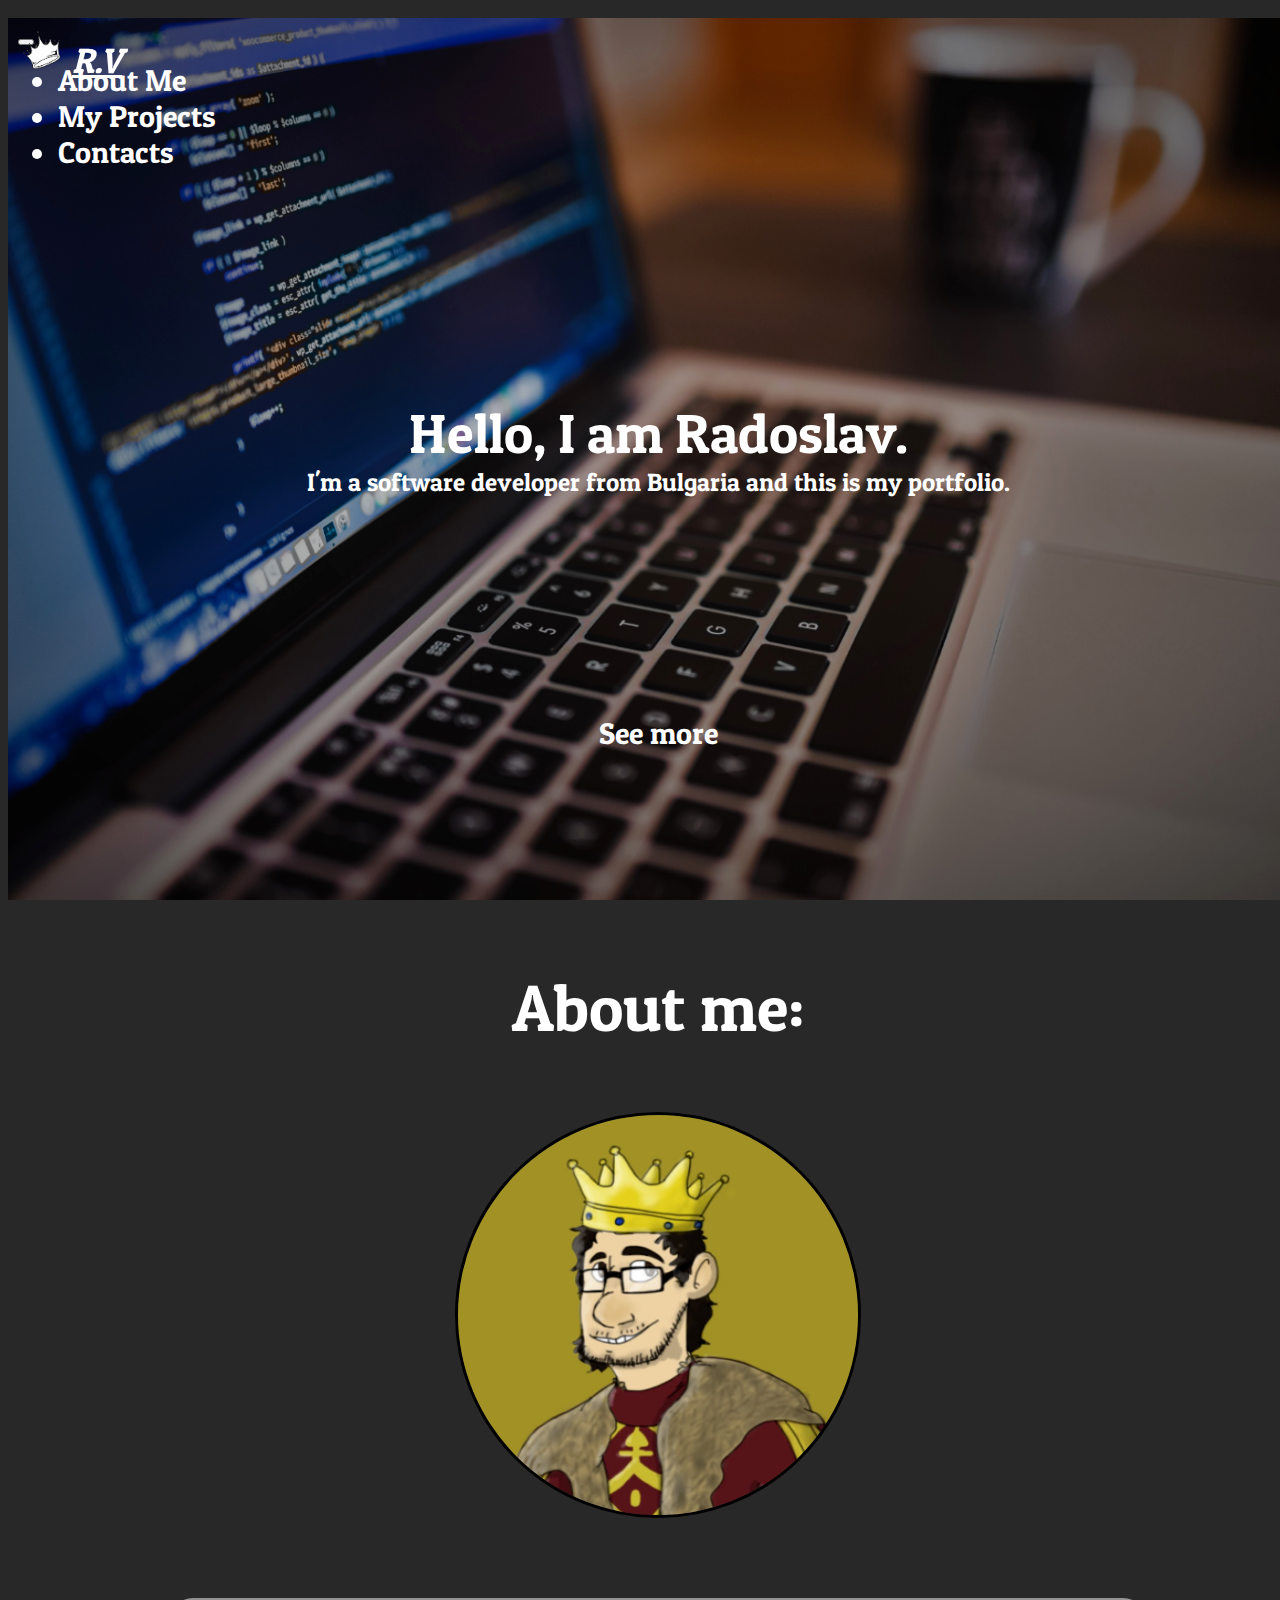
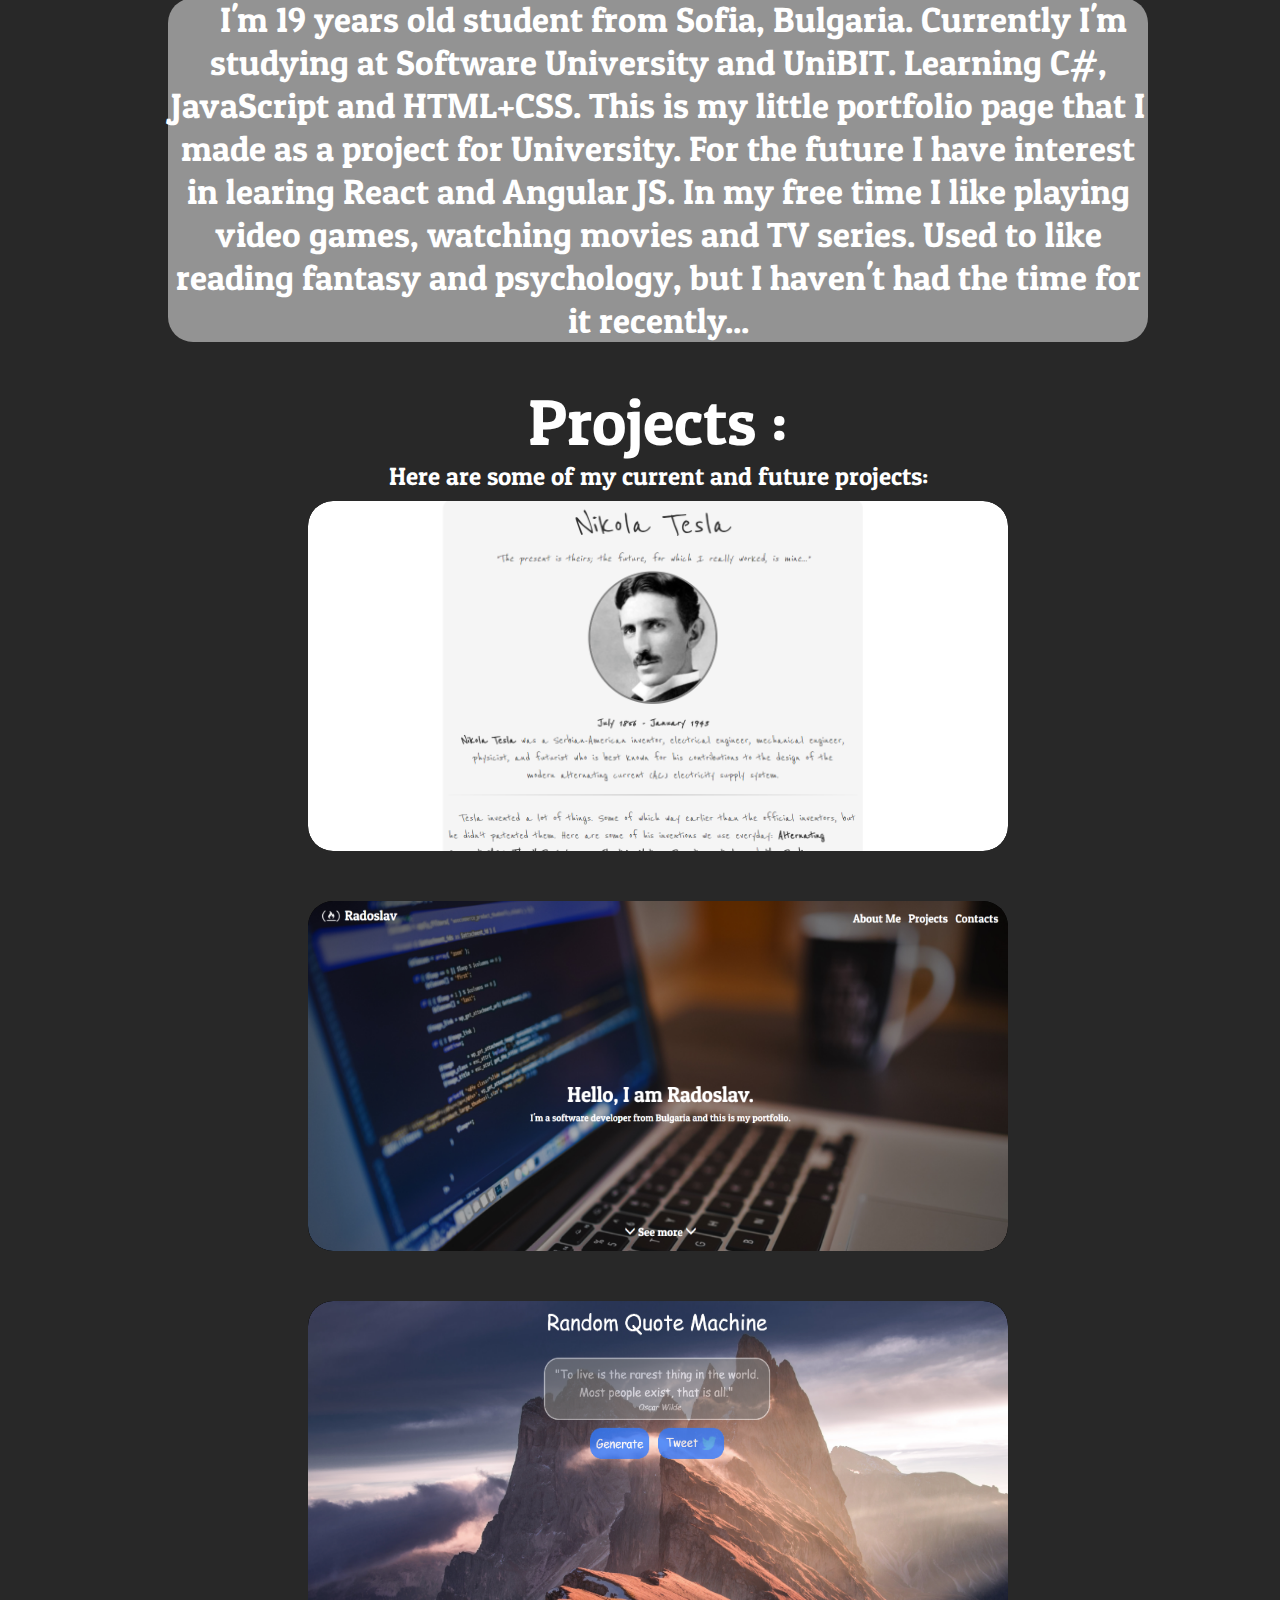
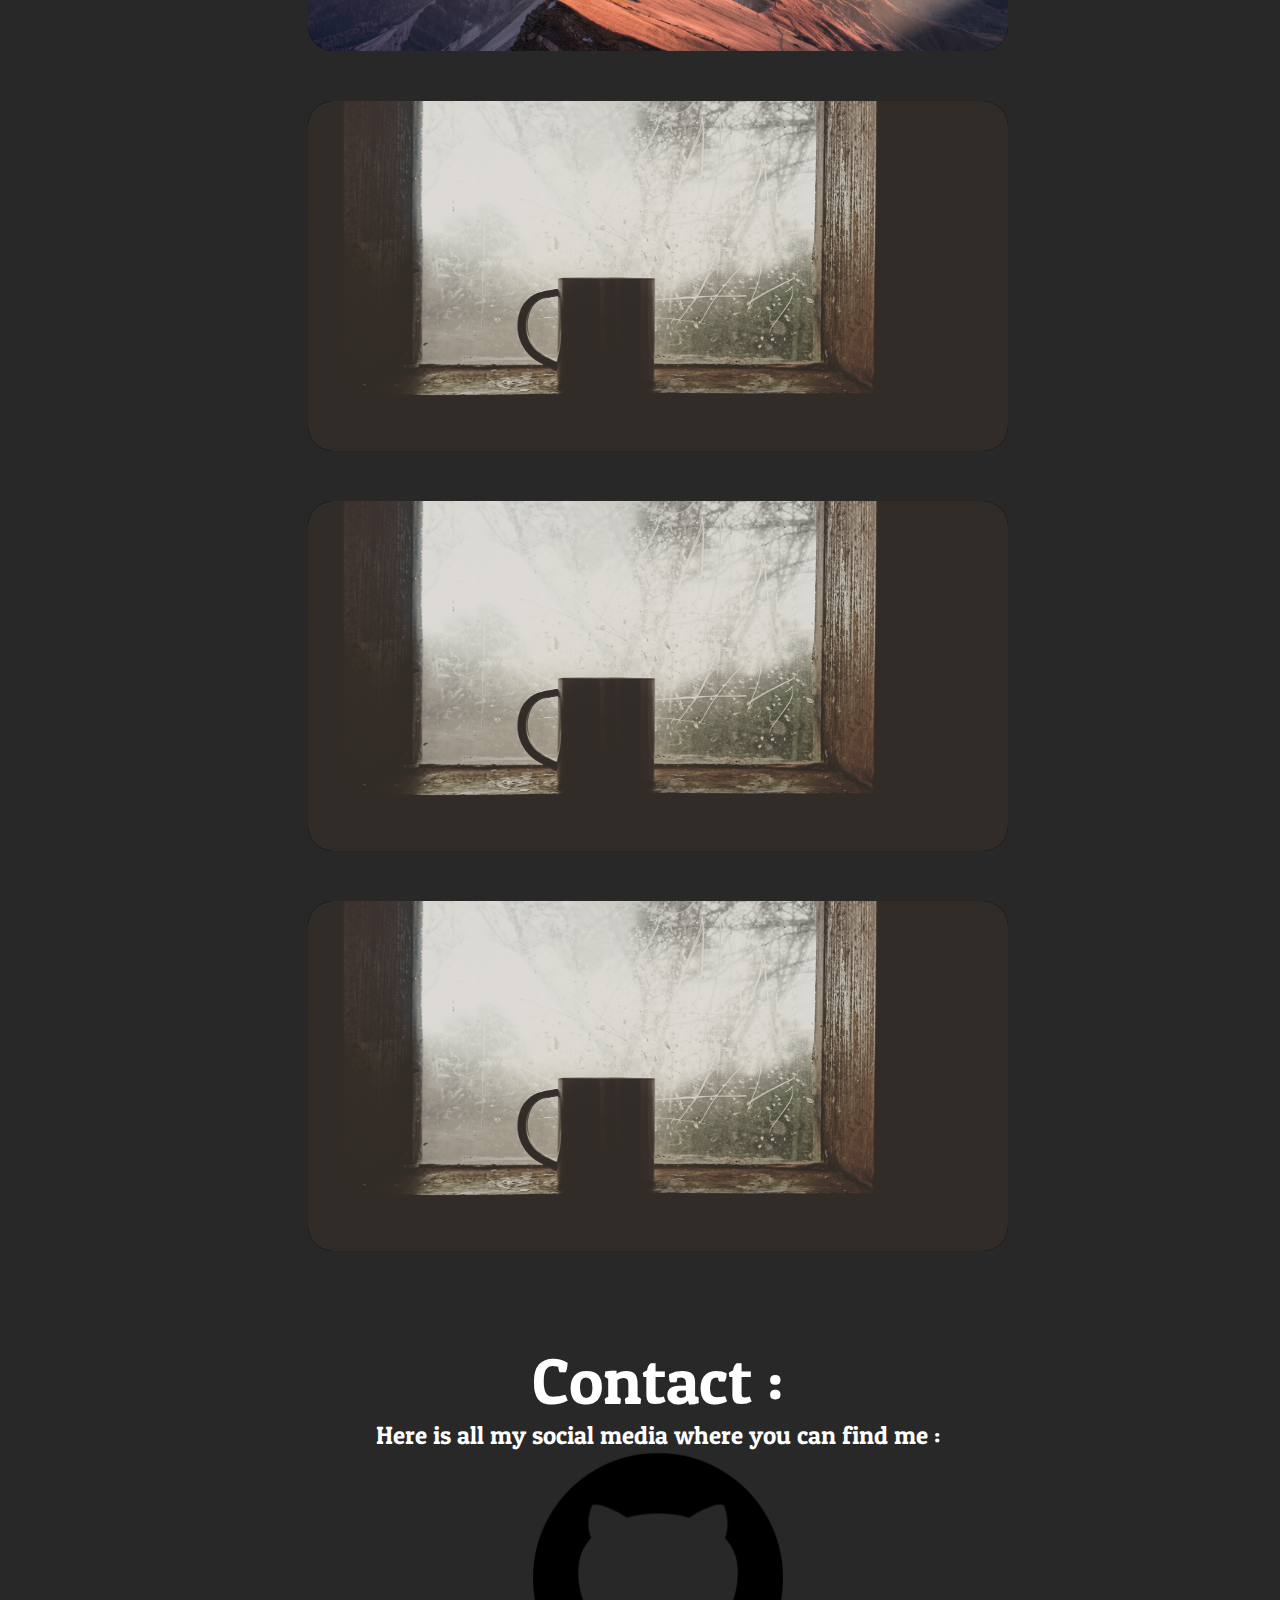
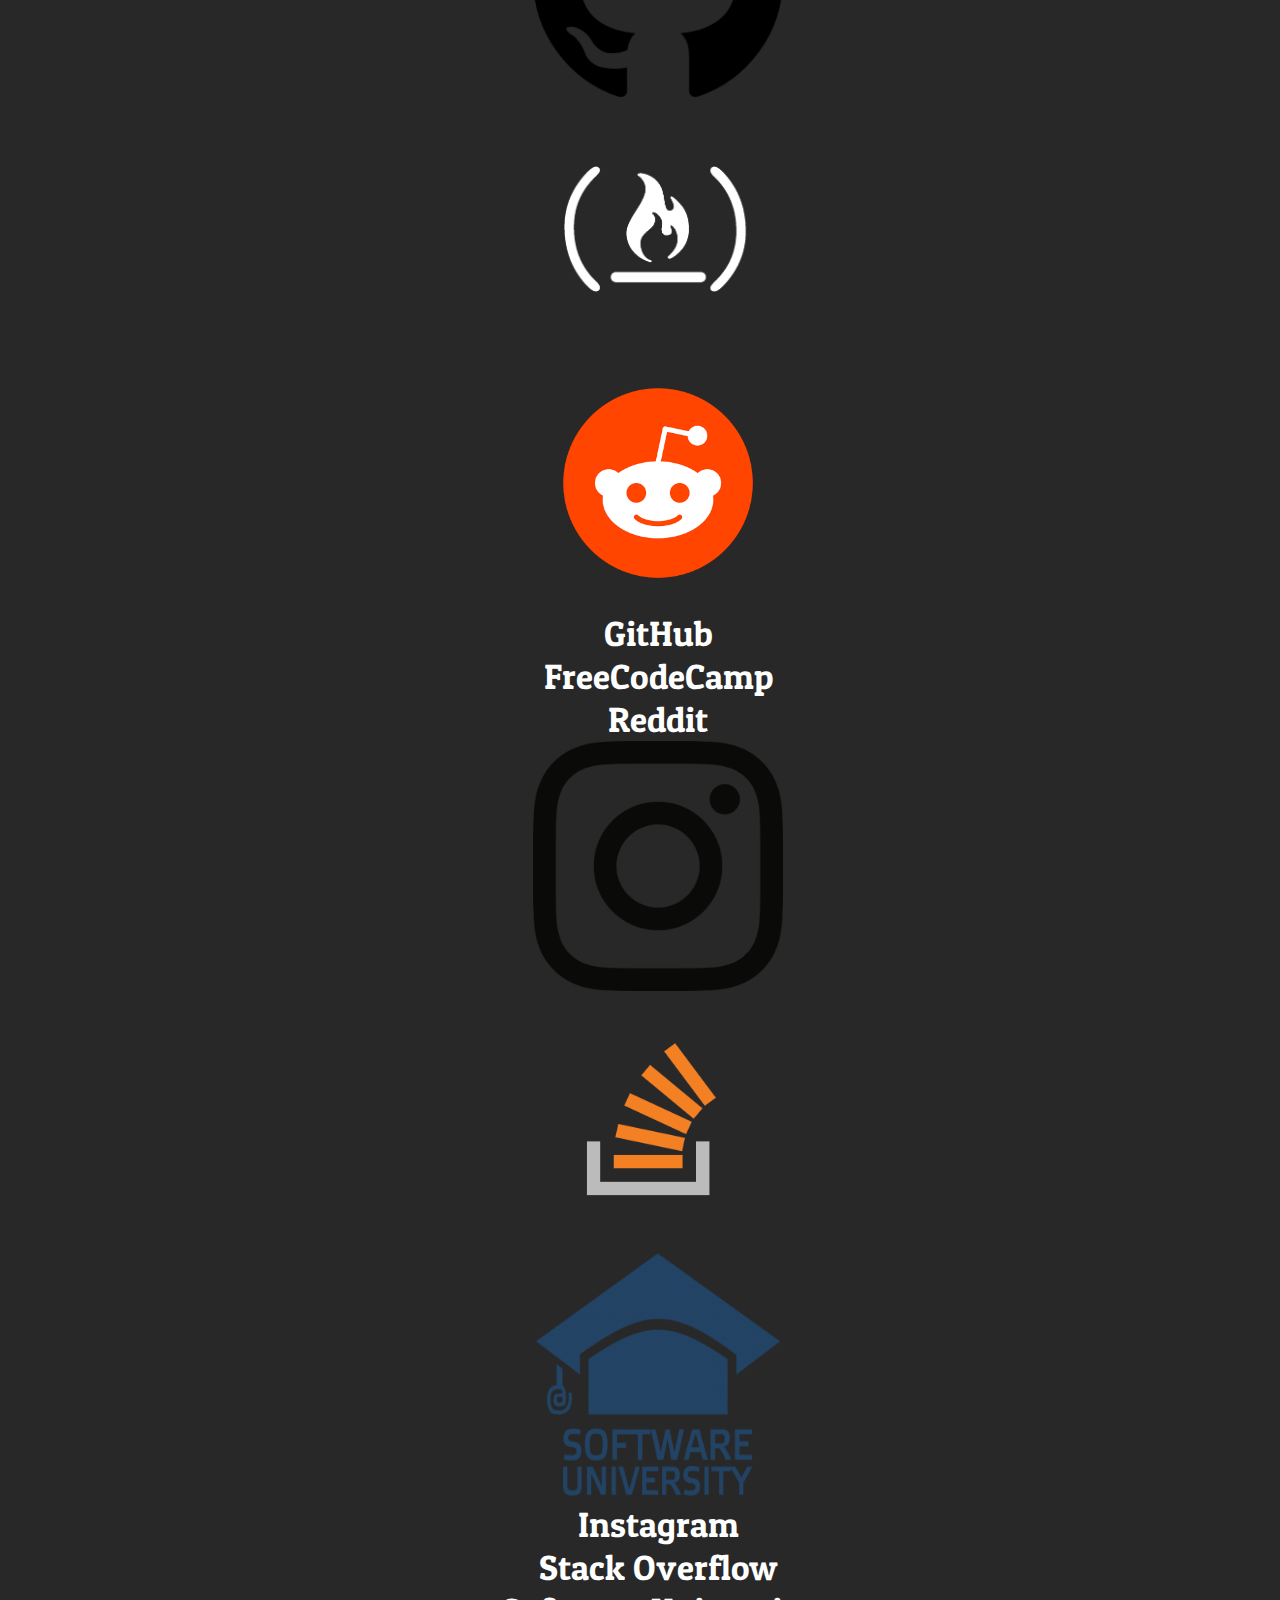
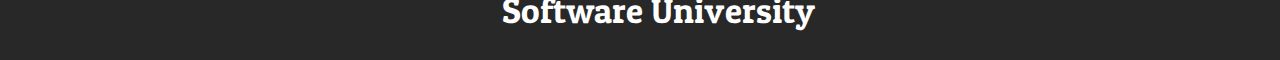
<file: index.html>
<!DOCTYPE html>
<html>

<head>
  <meta charset="utf-8" />
  <meta http-equiv="X-UA-Compatible" content="IE=edge" />
  <title>Personal Portfolio</title>
  <meta name="viewport" content="width=device-width, initial-scale=1" />

  <link href="https://fonts.googleapis.com/css?family=Lato" rel="stylesheet">
  <link href="https://fonts.googleapis.com/css?family=Patua+One" rel="stylesheet" />
  <script src="https://code.jquery.com/jquery-3.3.1.min.js" integrity="sha256-FgpCb/KJQlLNfOu91ta32o/NMZxltwRo8QtmkMRdAu8="
    crossorigin="anonymous"></script>
  <script src="JS/script.js"></script>
  <script src="https://cdnjs.cloudflare.com/ajax/libs/popper.js/1.14.3/umd/popper.min.js" integrity="sha384-ZMP7rVo3mIykV+2+9J3UJ46jBk0WLaUAdn689aCwoqbBJiSnjAK/l8WvCWPIPm49"
    crossorigin="anonymous"></script>
  <script src="https://stackpath.bootstrapcdn.com/bootstrap/4.1.3/js/bootstrap.min.js" integrity="sha384-ChfqqxuZUCnJSK3+MXmPNIyE6ZbWh2IMqE241rYiqJxyMiZ6OW/JmZQ5stwEULTy"
    crossorigin="anonymous"></script>
  <link rel="stylesheet" href="https://stackpath.bootstrapcdn.com/bootstrap/4.1.3/css/bootstrap.min.css" integrity="sha384-MCw98/SFnGE8fJT3GXwEOngsV7Zt27NXFoaoApmYm81iuXoPkFOJwJ8ERdknLPMO"
    crossorigin="anonymous" />
  <link rel="stylesheet" href="CSS/styles.css" />
  <link rel="stylesheet" href="https://use.fontawesome.com/releases/v5.3.1/css/all.css" integrity="sha384-mzrmE5qonljUremFsqc01SB46JvROS7bZs3IO2EmfFsd15uHvIt+Y8vEf7N7fWAU"
    crossorigin="anonymous" />
    <link rel="shortcut icon" type="image/png" href="Resources/Images/Icons/logo.png"/>
</head>

<body>
  <div>
    <a id="return-to-top"><i class="fas fa-chevron-up"></i></a>
  </div>
  <div id="home">
    <nav class="navbar navbar-expand-lg navbar-light text-white">
      <div id="navbar-brand">
          <img id="brand-logo" src="Resources/Images/Icons/logo.png" width="30" height="30" class="d-inline-block align-top"
          alt="" />
        <a class="navbar-brand text-white brand-text" href="#"> R.V </a>  
      </div>
      <button class="navbar-toggler justify-content-end" type="button" data-toggle="collapse" data-target="#navbarNavDropdown"
        aria-controls="navbarNavDropdown" aria-expanded="false" aria-label="Toggle navigation">
        <span class="navbar-toggler-icon"></span>
      </button>
      <div class="collapse navbar-collapse justify-content-end text-center" id="navbarNavDropdown">
        <ul class="navbar-nav">
          <li class="nav-item">
            <a class="nav-link text-white" id="about-me-link">About Me</a>
          </li>
          <li class="nav-item">
            <a class="nav-link text-white" id="projects-link">My Projects</a>
          </li>
          <li class="nav-item ">
            <a class="nav-link text-white" id="contacts-link">Contacts</a>
          </li>
        </ul>
      </div>
    </nav>
    <div class="intro">Hello, I am Radoslav.</div>
    <div class="intro-smaller">
      I'm a software developer from Bulgaria and this is my portfolio.
    </div>

    <div class="see-more">
      <span class="see-more-text"><i class="fas fa-angle-down"></i> See more
        <i class="fas fa-angle-down"></i></span>
    </div>
    <div class="scrollbar" id="style-2">
      <div class="force-overflow"></div>
    </div>
  </div>
  <div id="about">
    <div class="headline">About me:</div>
    <div><img class="portret" src="Resources/Images/Other/avatar.png" /></div>
    <div class="about-me-text">
      I'm 19 years old student from Sofia, Bulgaria. Currently I'm studying at Software University and UniBIT. Learning C#,
      JavaScript and HTML+CSS. This is my little portfolio page that I
      made as a project for University. For the future I have interest in learing React and Angular JS. In my free time I like playing
      video games, watching movies and TV series. Used to like reading fantasy
      and psychology, but I haven't had the time for it recently...
    </div>
    
  </div>
  <div id="projects">
    <div class="headline">Projects :</div>
    <div class="intro-smaller">
      Here are some of my current and future projects:
    </div>
    <div class="row text-center">
        <div class="gallery col" align="center">
            <figure class="overlay">
                <img src="Resources/Images/Other/project1.png" alt="sample41"/>
                <figcaption>
                  <h2>Project 1: <span>Tribute  Page</span></h2>
                  <p>This project represents a simple web page <br> that is dedicated to one famous inventor I find great <br> inspiration in - <span>Nikola Tesla</span> :) <br></p>
                  <p class="project-date">24-11-2018</p>
                  <a href="#"></a>
                </figcaption>			
              </figure>
        </div>

        <div class="gallery col" align="center">
            <figure class="overlay">
                <img src="Resources/Images/Other/project2.png" alt="sample41"/>
                <figcaption>
                  <h2>Project 2: <span>Personal Portfolio Page</span></h2>
                  <p>This project represents this web page, that you are currently looking <br> at I made it just for fun and showcase my finished projects  <br></p>
                  <p class="project-date">24-11-2018</p>
                  <a href="#"></a>
                </figcaption>			
              </figure>
        </div>
    </div>

    <div class="row text-center" >
        <div class="gallery col" align="center">
            <figure class="overlay">
                <img src="Resources/Images/Other/project3.png" alt="sample41"/>
                <figcaption>
                  <h2>Project 3: <span>Random Quote Machine</span></h2>
                  <p>This projects represents a simple app  <br>  that generates random quotes,that you can tweet after, <br> if you liked them of course :)</p>
                  <p class="project-date">24-11-2018</p>
                  <a href="#"></a>
                </figcaption>			
              </figure>
        </div>
      <div class="gallery col" align="center">
          <figure class="overlay">
              <img src="Resources/Images/Other/project-default.jpeg" alt="sample41"/>
              <figcaption>
                <h2><span>TBD</span></h2>
                <p>To Be Determened.</p>
                
                <a href="#"></a>
              </figcaption>			
            </figure>
      </div>
    </div>

    <div class="row text-center">
      <div class="gallery col" align="center">
          <figure class="overlay">
              <img src="Resources/Images/Other/project-default.jpeg" alt="sample41"/>
              <figcaption>
                <h2><span>TBD</span></h2>
                <p>To Be Determened.</p>
                <a href="#"></a>
              </figcaption>			
            </figure>
      </div>

      <div class="gallery col" align="center">
          <figure class="overlay">
              <img src="Resources/Images/Other/project-default.jpeg" alt="sample41"/>
              <figcaption>
                <h2><span>TBD</span></h2>
                <p>To Be Determened.</p>
                <a href="#"></a>
              </figcaption>			
            </figure>
      </div>
  </div>
</div>
  <div id="contact">
    <div class="headline">Contact :</div>
    <div class="intro-smaller">
      Here is all my social media where you can find me :
    </div>
    <div class="container social-media-images">
      <div class="row first">
        <div class="col-md-4">
          <a href="https://github.com/radoslavvv"><img src="Resources/Images/Icons/github-icon.png" /></a>
        </div>
        <div class="col-md-4">
          <a href="https://www.freecodecamp.org/radoslavvv"><img src="Resources/Images/Icons/free-code-camp-icon.png" /></a>
        </div>
        <div class="col-md-4">
          <a href="https://www.reddit.com/user/kralq"><img src="Resources/Images/Icons/reddit-icon.png" /></a>
        </div>
      </div>
      <div class="row social-media-text">
        <div class="col-md-4"><span id="github">GitHub</span></div>
        <div class="col-md-4"><span id="fcd">FreeCodeCamp</span></div>
        <div class="col-md-4"><span id="reddit">Reddit</span></div>
      </div>
      <div class="row second">
        <div class="col-md-4">
          <a href="#"><img src="Resources/Images/Icons/instagram-icon.png" /></a>
        </div>
        <div class="col-md-4">
          <a href="#"><img src="Resources/Images/Icons/stackoverflow-icon.png" /></a>
        </div>
        <div class="col-md-4">
          <a href="https://www.reddit.com/user/kralq"><img src="Resources/Images/Icons/softuni-icon.png" /></a>
        </div>
      </div>
      <div class="row social-media-text">
        <div class="col-md-4"><span id="insta">Instagram</span></div>
        <div class="col-md-4"><span id="so">Stack Overflow</span></div>
        <div class="col-md-4"><span id="sw">Software University</span></div>
      </div>
    </div>
  </div>

</body>

</html>
</file>
<file: CSS/styles.css>
body {
  background-color: #282828;
  overflow-x: hidden;
}

/*
---------------------------------------------------------------------------------------------- Backgrounds:
*/
#home {
  background-image: url("../Resources/Images/Backgrounds/home.png");
  background-repeat: no-repeat;
  background-attachment: fixed;
  background-position: center top;
  background-size: cover;
  min-height: 100vh;
  min-width: 100vw;
  padding: 10px;
  width: 100vw;
  display: inline-block;
  margin: 10px auto;
}

#about {
  background-image: url("../Resources/Images/Backgrounds/about-me.png");
  background-repeat: no-repeat;
  background-attachment: fixed;
  background-position: center top;
  background-size: cover;
  min-height: 100vh;
  min-width: 100vw;
  width: auto;
  padding: 10px;
  display: inline-block;
  margin: 10px auto;
}

#projects {
  background-image: url("../Resources/Images/Backgrounds/projects.png");
  background-repeat: no-repeat;
  background-attachment: fixed;
  background-position: center top;
  background-size: cover;
  min-height: 100vh;
  min-width: 100vw;
  width: 100%;
  padding: 10px;
  display: inline-block;
  margin: 10px auto;
}

#contact {
  background-image: url("../Resources/Images/Backgrounds/contact.png");
  background-repeat: no-repeat;
  background-attachment: fixed;
  background-position: center top;
  background-size: cover;
  min-height: 100vh;
  min-width: 100vw;
  width: auto;
  padding: 10px;
  display: inline-block;
  margin: 10px auto;
}

/*
  ------------------------------------------------------------------- Brand:
  */
.navbar {
  z-index: 2;
}

.brand-text {
  color: white;
  font-family: "Patua One", cursive;
  font-size: 35px;
}

.brand-logo {
  width: 65px;
  height: 55px;
}

#brand-logo:hover {
  cursor: pointer;
  transform: scale(1.5);
}

#brand-logo {
  width: 50px;
  height: auto;
  transition-duration: 250ms;
}

#navbar-brand {
  position: fixed;
}

/*
  -------------------------------------------------------------------------Intro:
  */
.intro-smaller {
  color: white;
  font-family: "Patua One", cursive;
  font-size: 25px;
  text-align: center;
  top: 0;
  bottom: 0;
  left: 0;
  right: 0;
  margin: 0 0 0 0;
}

.intro {
  color: white;
  font-family: "Patua One", cursive;
  font-size: 55px;
  text-align: center;
  /* margin: 450px 0 0 0; */
  margin-top: 18%;
}

/*
  ---------------------------------------------------------------------Menu: 
  */
.menu {
  margin: 10px 25px 0px auto;
}

.menu-item {
  float: right;
  text-align: right;
  text-decoration: none;
  display: inline;
  margin: 10px;
}

.menu-item-text {
  text-decoration: none;
  color: white;
  underline: none;
  color: white;
  font-family: "Patua One", cursive;
  font-size: 30px;
}
/*
  -----------------------------------------------------See More:
  */

.see-more {
  font-family: "Patua One", cursive;
  font-size: 30px;
  color: white;
  text-align: center;
  margin-top: 17%;
}

.see-more-text {
  color: white;
  text-decoration: none;
  cursor: pointer;
}

.headline {
  color: white;
  font-family: "Patua One", cursive;
  font-size: 65px;
  text-align: center;
  margin: 0 0 0 0;
}

/* 
  ----------------------------------------------------------About Me:   
  */
.about-me-text {
  color: white;
  font-family: "Patua One", cursive;
  font-size: 35px;
  margin: 80px 150px 0 150px;
  text-align: center;
  background-color: lightgray;
  border-radius: 25px;
  background: transparent;
  background-color: rgba(192, 192, 192, 0.7);
  text-indent: 30px;
}

.portret {
  border-radius: 50%;
  display: block;
  margin-left: auto;
  margin-right: auto;
  border: solid 3px;
  width: 400px;
  height: 400px;
  margin-top: 65px;
}

/*
  -----------------------------------------------Gallery: 
  */
/* div.gallery {
  margin: 10px;
  border: 3px solid black;
  float: left;
  border-radius: 35px;
}

div.gallery:hover {
  border: 2px solid gray;
  border-radius: 35px;
}

div.gallery img {
  width: 100%;
  height: 250px;
  border-radius: 35px;
}

.overlay {
  position: relative;
  top: 0;
  bottom: 0;
  left: 0;
  right: 0;
  opacity: 0;
  transition: 0.5s ease;
  background-color: #00001a;
  border-radius: 35px;
}

.container {
  z-index: 1;
  position: relative;
  padding: 0px;
  clear: both;
}

.container:hover .overlay {
  opacity: 0.9;
}

.image-text {
  color: white;
  position: absolute;
  top: 50%;
  left: 50%;
  transform: translate(-50%, -50%);
  -ms-transform: translate(-50%, -50%);
  text-align: center;
  color: white;
  font-family: "Patua One", cursive;
  font-size: 35px;
} */

/*
  -----------------------------------------------Gallery: 
  */

img {
  width: 700px;
  height: 350px;
  border-radius: 25px;
}
/* div.gallery { */
/* margin: 10px; */
/* border: 2px solid black; */
/* float: left; */
/* border-radius: 35px; */
/* } */

/* div.gallery img:hover {
  border: 2px solid black;
  border-radius: 35px;
}

div.gallery img {
  width: 75%;
  height: 30%;
  border-radius: 35px;
}
#projects .row {
  margin: 10px 0px 40px 200px;
}
.overlay {
  position: absolute;
  top: 0;
  bottom: 0;
  left: 0;
  right: 0;
  opacity: 0;
  transition: 0.5s ease;
  background-color: #00001a;
  border-radius: 30px;
  border: 3px solid black;
  width: 74%;
}

.container {
  position: relative;
  border-radius: 35px;
}

.container:hover .overlay {
  opacity: 0.9;
}

.image-text {
  position: absolute;
  top: 50%;
  left: 50%;
  transform: translate(-50%, -50%);
  -ms-transform: translate(-50%, -50%);
  text-align: center;
  color: white;
  font-family: "Patua One", cursive;
  font-size: 35px;
} */

/*  
  -----------------------------------------------------Social Media:   
  */
#contact img {
  width: 250px;
  height: 250px;
}

.social-media img {
  width: 200px;
  height: 200px;
  margin: 0px 225px 0px 200px;
}

.social-media-second {
  margin: 50px 0px 0px 0px;
}

.social-media-second img {
  width: 200px;
  height: 200px;
  margin: 50px 225px 0px 200px;
}

.social-media-images .second img:hover {
  border: 3px solid white;
  border-radius: 55px;
  transition: ease-out;
  transition-duration: 150ms;
}

.social-media-images .first img:hover {
  border: 5px solid white;
  border-radius: 50%;
  transition: ease-out;
  transition-duration: 150ms;
}

.social-media-text span {
  color: white;
  font-family: "Patua One", cursive;
  font-size: 35px;
  text-align: center;
  display: inline-block;
}

.social-media-text {
  text-align: center;
}

.social-media-images {
  text-align: center;
}

.social-media-images img {
  display: inline-block;
}

a:hover {
  cursor: pointer;
}

.see-more-text .fa-angle-down {
  display: none;
}

#return-to-top {
  position: fixed;
  bottom: 20px;
  right: 20px;
  background: rgb(0, 0, 0);
  background: rgba(0, 0, 0, 0.7);
  width: 50px;
  height: 50px;
  display: block;
  text-decoration: none;
  -webkit-border-radius: 35px;
  -moz-border-radius: 35px;
  border-radius: 35px;
  display: none;
  -webkit-transition: all 0.3s linear;
  -moz-transition: all 0.3s ease;
  -ms-transition: all 0.3s ease;
  -o-transition: all 0.3s ease;
  transition: all 0.3s ease;
  z-index: 2;
}
#return-to-top i {
  color: #fff;
  margin: 0;
  position: relative;
  left: 16px;
  top: 13px;
  font-size: 19px;

  -webkit-transition: all 0.3s ease;
  -moz-transition: all 0.3s ease;
  -ms-transition: all 0.3s ease;
  -o-transition: all 0.3s ease;
  transition: all 0.3s ease;
}
#return-to-top:hover {
  background: rgba(0, 0, 0, 0.9);
}
#return-to-top:hover i {
  color: #fff;
  top: 5px;
}

.navbar {
  width: 100%;
}

.navbar-brand img {
  width: 65px;
  height: 55px;
}

.navbar-brand {
  color: white;
  font-family: "Patua One", cursive;
  font-style: italic;
  font-size: 35px;
}

.nav-item {
  color: white;
  font-family: "Patua One", cursive;
  font-size: 30px;
  border-radius: 15px;
}

.nav-item:hover {
  background-color: rgba(0, 0, 0, 0.5);
  transition: ease-in;
  transition-duration: 250ms;
}

figure.overlay {
  font-family: "Lato", sans-serif;
  color: #fff;
  position: relative;
  overflow: hidden;
  margin: 10px;
  min-width: 220px;
  max-width: 700px;
  max-height: 350px;
  width: 100%;
  background: #000000;
  text-align: left;
  /* margin-left: 150px; */
  border-radius: 25px;
  margin-bottom: 50px;
}
figure.overlay * {
  -webkit-box-sizing: border-box;
  box-sizing: border-box;
  border-radius: 25px;
}
figure.overlay img {
  /* max-width: 100%; */
  opacity: 1;
  /* width: 100%; */
  -webkit-transition: opacity 0.35s;
  transition: opacity 0.35s;
  border-radius: 25px;
}
figure.overlay .project-date {
  margin-top: 100px;
  float: right;
}
figure.overlay figcaption {
  position: absolute;
  bottom: 0;
  left: 0;
  padding: 30px 3em;
  width: 100%;
  height: 100%;
  border-radius: 25px;
}
figure.overlay figcaption::before {
  position: absolute;
  top: 30px;
  right: 30px;
  bottom: 30px;
  left: 100%;
  border-left: 4px solid rgba(255, 255, 255, 0.8);
  content: "";
  opacity: 0;
  background-color: rgba(255, 255, 255, 0.5);
  -webkit-transition: all 0.5s;
  transition: all 0.5s;
  -webkit-transition-delay: 0.6s;
  transition-delay: 0.6s;
}
figure.overlay h2,
figure.overlay p {
  margin: 0 0 5px;
  opacity: 0;
  -webkit-transition: opacity 0.35s, -webkit-transform 0.35s;
  transition: opacity 0.35s, -webkit-transform 0.35s, -moz-transform 0.35s,
    -o-transform 0.35s, transform 0.35s;
}
figure.overlay h2 {
  /* word-spacing: -0.15em; */
  font-weight: 300;
  text-transform: uppercase;
  -webkit-transform: translate3d(30%, 0%, 0);
  transform: translate3d(30%, 0%, 0);
  -webkit-transition-delay: 0.3s;
  transition-delay: 0.3s;
}
figure.overlay h2 span {
  font-weight: 800;
}
figure.overlay p {
  margin-top: 25px;
  font-weight: 200;
  font-size: 20px;
  -webkit-transform: translate3d(0%, 30%, 0);
  transform: translate3d(0%, 30%, 0);
  -webkit-transition-delay: 0s;
  transition-delay: 0s;
}
figure.overlay a {
  left: 0;
  right: 0;
  top: 0;
  bottom: 0;
  position: absolute;
  color: #ffffff;
}
figure.overlay:hover img {
  opacity: 0.3;
}
figure.overlay:hover figcaption h2 {
  opacity: 1;
  -webkit-transform: translate3d(0%, 0%, 0);
  transform: translate3d(0%, 0%, 0);
  -webkit-transition-delay: 0.4s;
  transition-delay: 0.4s;
}
figure.overlay:hover figcaption p {
  opacity: 0.9;
  -webkit-transform: translate3d(0%, 0%, 0);
  transform: translate3d(0%, 0%, 0);
  -webkit-transition-delay: 0.6s;
  transition-delay: 0.6s;
}
figure.overlay:hover figcaption::before {
  background: rgba(255, 255, 255, 0);
  left: 30px;
  opacity: 1;
  -webkit-transition-delay: 0s;
  transition-delay: 0s;
}

/* Scrollbar styles */
::-webkit-scrollbar {
  width: 14px;
}

::-webkit-scrollbar-track {
  background: #282828;
  border-radius: 10px;
}

::-webkit-scrollbar-thumb {
  border-radius: 50px;
  background: #454545;
}

::-webkit-scrollbar-thumb:hover {
  background: #646464;
}
</file>
